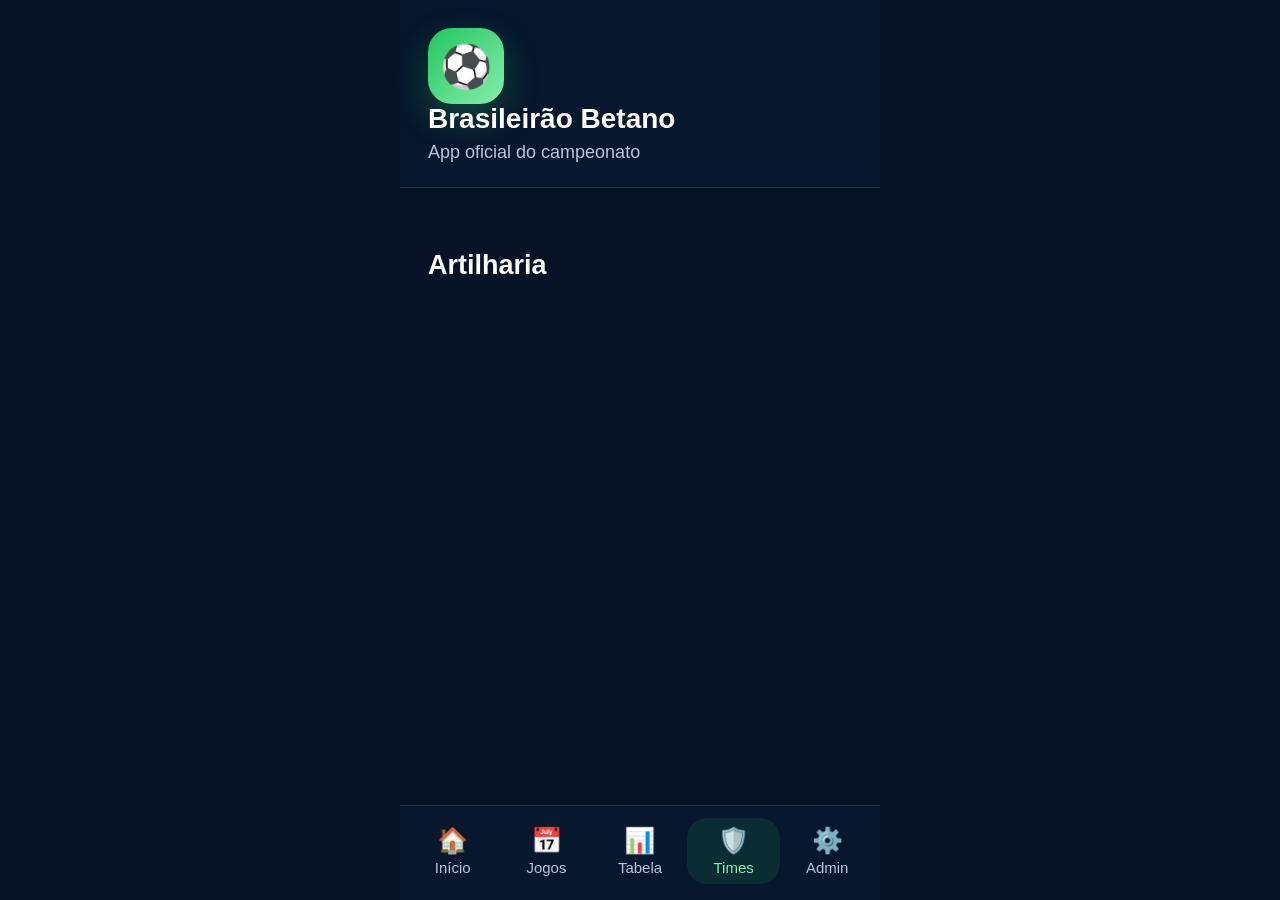
<file: artilharia.html>
<!DOCTYPE html>
<html lang="pt-BR">
<head>
  <meta charset="UTF-8">
  <meta name="viewport" content="width=device-width, initial-scale=1.0">
  <title>Artilharia - Brasileirão Betano</title>
  <link rel="stylesheet" href="style.css">
</head>
<body data-page="times">
  <main class="app">
    <header class="topbar">
  <div class="brand">
    <div class="logo">⚽</div>
    <div>
      <h1>Brasileirão Betano</h1>
      <p>App oficial do campeonato</p>
    </div>
  </div>
</header>
    <section class="container">
      
<div class="section-title">
  <h2>Artilharia</h2>
</div>
<div id="artilharia-lista" class="list"></div>

    </section>
    <nav class="bottom-nav">
  <a href="index.html" class=""><span>🏠</span>Início</a>
  <a href="jogos.html" class=""><span>📅</span>Jogos</a>
  <a href="classificacao.html" class=""><span>📊</span>Tabela</a>
  <a href="times.html" class="active"><span>🛡️</span>Times</a>
  <a href="admin.html" class=""><span>⚙️</span>Admin</a>
</nav>
  </main>
  <script src="app.js"></script>
</body>
</html>
</file>
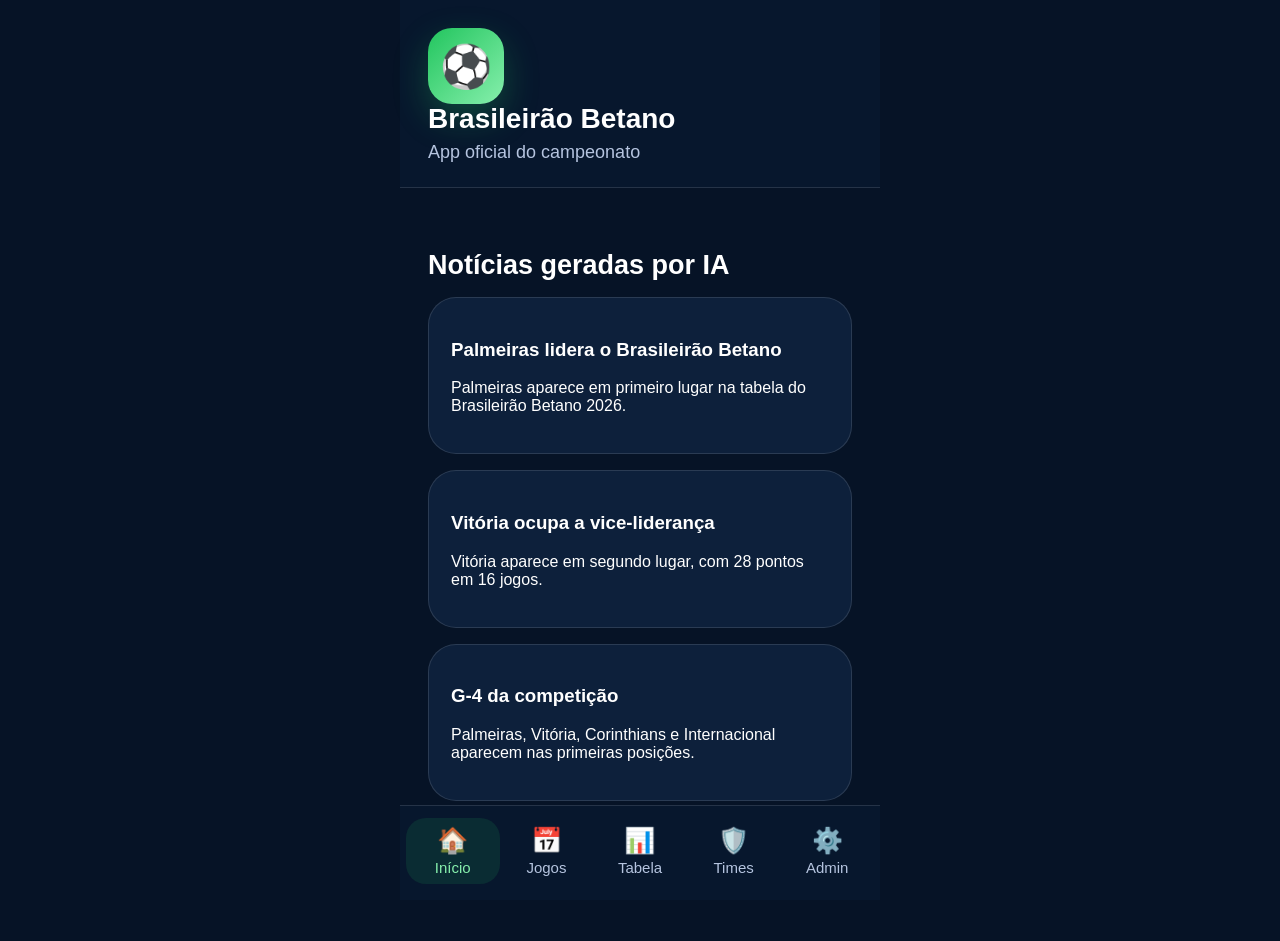
<file: noticias.html>
<!DOCTYPE html>
<html lang="pt-BR">
<head>
  <meta charset="UTF-8">
  <meta name="viewport" content="width=device-width, initial-scale=1.0">
  <title>Notícias - Brasileirão Betano</title>
  <link rel="stylesheet" href="style.css">
</head>
<body data-page="home">
  <main class="app">
    <header class="topbar">
  <div class="brand">
    <div class="logo">⚽</div>
    <div>
      <h1>Brasileirão Betano</h1>
      <p>App oficial do campeonato</p>
    </div>
  </div>
</header>
    <section class="container">
      
<div class="section-title">
  <h2>Notícias geradas por IA</h2>
</div>
<div class="card news">
  <h3>Palmeiras lidera o Brasileirão Betano</h3>
  <p>Palmeiras aparece em primeiro lugar na tabela do Brasileirão Betano 2026.</p>
</div>
<div class="card news">
  <h3>Vitória ocupa a vice-liderança</h3>
  <p>Vitória aparece em segundo lugar, com 28 pontos em 16 jogos.</p>
</div>
<div class="card news">
  <h3>G-4 da competição</h3>
  <p>Palmeiras, Vitória, Corinthians e Internacional aparecem nas primeiras posições.</p>
</div>

    </section>
    <nav class="bottom-nav">
  <a href="index.html" class="active"><span>🏠</span>Início</a>
  <a href="jogos.html" class=""><span>📅</span>Jogos</a>
  <a href="classificacao.html" class=""><span>📊</span>Tabela</a>
  <a href="times.html" class=""><span>🛡️</span>Times</a>
  <a href="admin.html" class=""><span>⚙️</span>Admin</a>
</nav>
  </main>
  <script src="app.js"></script>
</body>
</html>
</file>
<file: style.css>
:root{
  --bg:#061326;
  --card:#0d203b;
  --card2:#102746;
  --text:#ffffff;
  --muted:#b5c4df;
  --green:#22c55e;
  --line:rgba(255,255,255,.12);
}

*{box-sizing:border-box}

body{
  margin:0;
  font-family:Arial, Helvetica, sans-serif;
  background:#061326;
  color:var(--text);
}

a{text-decoration:none;color:inherit}

.app{
  min-height:100vh;
  max-width:480px;
  margin:0 auto;
  background:#061326;
  padding-bottom:96px;
}

.topbar{
  display:flex;
  align-items:center;
  gap:18px;
  padding:28px 28px 24px;
  background:#07172d;
  border-bottom:1px solid var(--line);
}

.logo{
  width:76px;
  height:76px;
  border-radius:24px;
  background:linear-gradient(135deg,#22c55e,#86efac);
  display:flex;
  align-items:center;
  justify-content:center;
  font-size:42px;
  box-shadow:0 14px 35px rgba(34,197,94,.28);
}

.topbar h1{
  margin:0;
  font-size:28px;
  line-height:1.1;
}

.topbar p{
  margin:7px 0 0;
  color:var(--muted);
  font-size:18px;
}

.container{
  padding:28px;
}

.hero{
  background:linear-gradient(145deg,#0d203b,#0a1b32);
  border:1px solid var(--line);
  border-radius:34px;
  padding:30px;
  box-shadow:inset 0 0 0 1px rgba(255,255,255,.03);
}

.badge{
  display:inline-flex;
  align-items:center;
  gap:8px;
  background:rgba(34,197,94,.14);
  color:#86efac;
  border:1px solid rgba(34,197,94,.28);
  padding:10px 14px;
  border-radius:999px;
  font-weight:800;
  font-size:13px;
  margin-bottom:22px;
}

.hero h2{
  margin:0;
  font-size:38px;
  line-height:1.08;
}

.hero p{
  color:var(--muted);
  line-height:1.55;
  font-size:20px;
  margin:24px 0;
}

.actions{
  display:grid;
  grid-template-columns:1fr 1fr;
  gap:14px;
}

.btn{
  border:none;
  border-radius:20px;
  padding:16px 14px;
  font-size:17px;
  font-weight:900;
  text-align:center;
  display:block;
}

.primary{
  background:var(--green);
  color:#04111f;
}

.secondary{
  background:#1b2d48;
  border:1px solid var(--line);
  color:#fff;
}

.stats{
  display:grid;
  grid-template-columns:1fr 1fr;
  gap:18px;
  margin-top:24px;
}

.stat{
  background:var(--card);
  border:1px solid var(--line);
  border-radius:26px;
  padding:24px;
}

.stat strong{
  display:block;
  font-size:34px;
  margin-bottom:8px;
}

.stat span{
  color:var(--muted);
  font-size:16px;
}

.section-title{
  display:flex;
  align-items:center;
  justify-content:space-between;
  margin:34px 0 16px;
}

.section-title h2{
  margin:0;
  font-size:27px;
}

.section-title a{
  color:#86efac;
  font-weight:800;
}

.card{
  background:var(--card);
  border:1px solid var(--line);
  border-radius:28px;
  padding:22px;
  margin-bottom:16px;
}

.match{
  display:grid;
  grid-template-columns:1fr auto 1fr;
  gap:14px;
  align-items:center;
}

.team small,.muted{
  color:var(--muted);
}

.team.right{
  text-align:right;
}

.score{
  color:#86efac;
  font-size:26px;
  font-weight:900;
}

.table-wrap{
  overflow-x:auto;
}

table{
  width:100%;
  border-collapse:collapse;
  min-width:430px;
}

th,td{
  padding:16px 10px;
  border-bottom:1px solid var(--line);
  text-align:left;
  font-size:16px;
}

th{
  color:var(--muted);
  font-size:14px;
}

.position{
  background:rgba(34,197,94,.15);
  color:#86efac;
  border-radius:10px;
  padding:7px 10px;
  font-weight:900;
}

.team-row{
  display:flex;
  align-items:center;
  gap:10px;
}

.shield{
  width:36px;
  height:36px;
  border-radius:12px;
  background:linear-gradient(135deg,#22c55e,#2563eb);
  display:flex;
  align-items:center;
  justify-content:center;
  font-weight:900;
}

.notice{
  background:rgba(34,197,94,.12);
  color:#bbf7d0;
  border:1px solid rgba(34,197,94,.24);
  padding:16px;
  border-radius:18px;
  line-height:1.5;
}

.form{
  display:flex;
  flex-direction:column;
  gap:14px;
}

label{
  color:var(--muted);
  font-weight:800;
}

input,select{
  width:100%;
  margin-top:8px;
  padding:15px;
  border-radius:16px;
  border:1px solid var(--line);
  background:#132944;
  color:white;
  font-size:16px;
}

.bottom-nav{
  position:fixed;
  bottom:0;
  left:50%;
  transform:translateX(-50%);
  width:100%;
  max-width:480px;
  display:grid;
  grid-template-columns:repeat(5,1fr);
  background:#07172d;
  border-top:1px solid var(--line);
  padding:12px 6px 16px;
  z-index:99;
}

.bottom-nav a{
  color:var(--muted);
  text-align:center;
  font-size:15px;
  border-radius:20px;
  padding:8px 2px;
}

.bottom-nav a span{
  display:block;
  font-size:25px;
  margin-bottom:4px;
}

.bottom-nav a.active{
  background:rgba(34,197,94,.12);
  color:#86efac;
}
</file>
